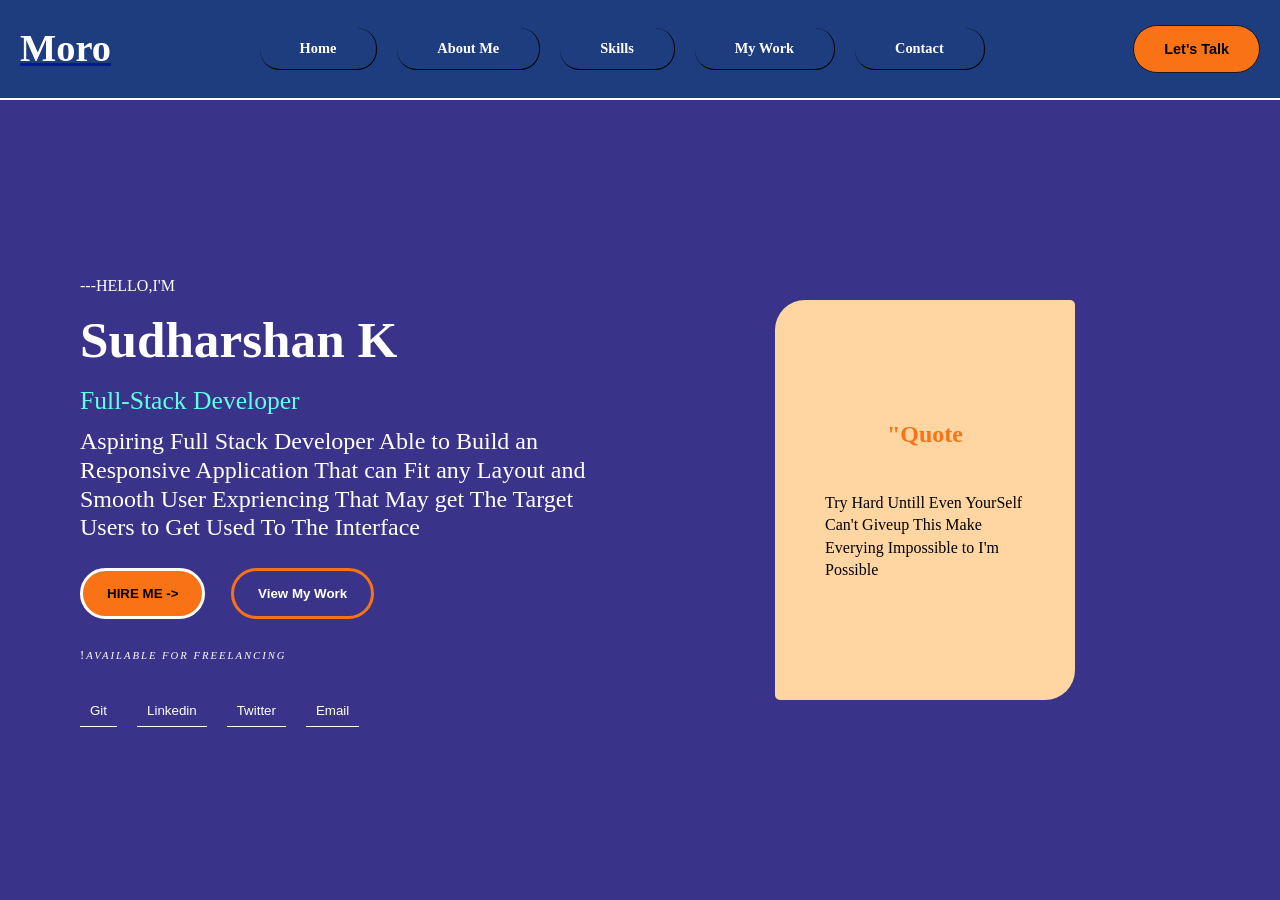
<file: index.html>
<!DOCTYPE html>
<html lang="en">
<head>
    <meta charset="UTF-8">
    <meta name="viewport" content="width=device-width, initial-scale=1.0">
    <title>Dev Portflio</title>
    <link rel="stylesheet" href="./style.css"/>
</head>
<body>
    <header>
        <nav>
            <!-- Logo/Title -->
            <h1><span class="nav-logo"></span>Moro</h1>
            <!-- Navigation Links -->
             <div class="nav-toggle">
                <button class="hamburger">
                <span></span>
                <span></span>
                <span></span>
            </button>

            </div>
            <div class="nav-container">
                <a class="nav-item"href="#">Home</a>
                <a class="nav-item"href="#About">About Me</a>
                <a class="nav-item"href="Skill">Skills</a>
                <a class="nav-item"href="Work">My Work</a>
                <a class="nav-item"href="Contact">Contact</a>
            </div>
            
            <!-- Contact Button -->
            <a href="#Contact"><button class="Contact">Let's Talk</button></a>
        </nav>
    </header>

    <!-- Main Body Section -->
    <main>
        <aside class="sidebar">
            <div class="sidenav">
                <a class="nav-item"href="#">Home</a>
                <a class="nav-item"href="#About">About Me</a>
                <a class="nav-item"href="Skill">Skills</a>
                <a class="nav-item"href="Work">My Work</a>
                <a class="nav-item"href="Contact">Contact</a>
            </div>
        </aside>
        <!-- Introduction -->
        <section class="intro">
            <p id="greet">---HELLO,I'M</p>
            <h1 id="name">Sudharshan K</h1>
            <p id="role">Full-Stack Developer</p>
            <p id="desc">Aspiring Full Stack Developer Able to Build an Responsive Application That can Fit any Layout and Smooth User Expriencing That May get The Target Users to Get Used To The Interface</p>
            <!-- Button Section -->
            <section class="intro-buttons">
                <a><button id="hire">HIRE ME -></button></a>
                <a><button id="projects">View My Work</button></a>
            </section>
            <span>!<small><em>AVAILABLE FOR FREELANCING</em></small></span>
            <!-- Social Medias -->
            <section class="medias">
                <a class="nav-media"><button>Git</button></a>
                <a class="nav-media"><button>Linkedin</button></a>
                <a class="nav-media"><button>Twitter</button></a>
                <a class="nav-media"><button>Email</button></a>
            </section>
        </section>
        <!-- Small Quote -->
        <aside>
            <div class="side-quote">
                <h1 class="quote-head">"Quote</h1>
                <p class="quote">Try Hard Untill Even YourSelf Can't Giveup This Make Everying Impossible to I'm Possible </p> 
            </div>
        </aside>
    </main>
</body>
</html>
</file>
<file: style.css>
:root{
    --primary:#1e3d7f;
    --secondary:#14B8A6;
    --accent:#F97316;
    --accent2:#7C3AED;
    --bg-color:#393489;
    --text-color:#ffffff;
    --highlight:#FACC15;
}

*{
    margin: 0;
    padding: 0;
    box-sizing: border-box;
}
body{
    color: var(--text-color);
    display: flex;
    flex-direction: column;
    background-color: var(--bg-color);
    min-height: 100vh;
    line-height:1.4;
}
header{
    z-index: 100;
    position: sticky;
    top: 0;
    height: 100px;
    padding: 10px 20px;
    background-color: var(--primary);
    border-bottom: 2px solid var(--text-color);
}
nav{
    display: flex;
    height: 100%;
    max-width: 1500px;
    justify-content: space-between;
    align-items: center;
    margin: 0 auto;
    /* NavBar Logo */
    h1{
        font-size: clamp(27px,3vw,40px);
        text-decoration: underline rgb(0, 25, 153);
    }
    /* Nav Container */
    .nav-container{
    display: flex;
    gap: 20px; 
    max-width: 100%;
    /* Nav Items */
    .nav-item{
        margin: 5px 0px;
        text-decoration: none;
        font-weight: 600;
        font-size: 0.899rem;
        color: var(--text-color);
        padding: 10px 40px;
        border-bottom: 1px solid black;
        border-radius: 20px;
        border-right: 1px solid black;
        }
    }
    .nav-item:hover{
            background-color: white;
            color:black;
            border-color: #000000;
            border-width: 3px;
        }
    /* Navbar talk Button */
    a>button{
        cursor: pointer;
        font-weight: 700;
        font-size: 0.899rem;
        background-color: var(--accent);
        border: 1px solid rgb(28, 25, 25);
        padding: 15px 30px;
        border-radius: 40px;
        display: inline-flex;
        justify-content: center;
        align-items: end;
        
    }
    a>button:hover{
            background-color: white;
            border-bottom: 3px solid black;
            border-right: 3px solid black;
        }
    .nav-toggle{
        display: none;
    }
    .hamburger {
        width: 50px;
        height: 50px;
        border: none;
        background: transparent;
        cursor: pointer;
        display: flex;
        flex-direction: column;
        justify-content: center;
        gap: 6px;
      }

      .hamburger span {
        width: 30px;
        height: 4px;
        background-color: rgb(255, 255, 255);
        border-radius: 5px;
      }
}

main{
    flex:1;
    position: relative;
    max-width:1400px;
    margin: 0 auto;
    padding: 0rem 2rem;
    display: grid;
    gap: 20px;
    grid-template-columns:1fr 1fr;
    grid-template-rows: 100%;
    align-items: center;
    min-height: 100%;
    aside.sidebar{
        display: none;
        position: absolute;
        right:0;
        top: 0;  
        div{
            padding: 1rem 0.5rem;
            display: flex;
            flex-direction: column;
            gap:20px;
            position: absolute;
            top: 0;
            right: 0px;
            min-width: 125px;
            justify-content: flex-start;
            align-items: center;
            height: 390px;
            background-color: #62fee4;
            a{
                text-decoration: none;
                font-size: 16px;
                color: black;
                border-bottom: black 1px solid;
                width: 100%;
                text-align: center;
            }
            a:hover{
                background-color: #1e3d7f;
                color: #ffffff;
                border-radius: 20px;
            }
        }
    }
}
.intro{
    display: flex;
    flex-direction: column;
    line-height: 1.6;
    #greet{
        font-size: 1rem;
    }
    #name{
        color: var(--text-color);
        font-weight: 600;
        font-size: clamp(2rem,4vw,3.6rem);
    }
    #role{
        color: #62fee4;
        font-size: clamp(1rem,2vw,1.6rem);
        margin-bottom: 5px;
    }
    #desc{
        line-height: 1.2;
        font-size: clamp(1rem,2vw,1.5rem);
        max-width: 550px;
        min-height: auto;
        margin-bottom: 10px;
        color: #ffffff;
    }
    .intro-buttons{
        display: flex;
        margin-bottom: 10px;
        min-height: auto;
        gap:1.6rem;
        width: 100%;
        padding: 1rem 0;
        justify-content: flex-start;
        #hire{
            font-weight: 700;
            color: black;
            padding: 15px 24px;
            border: 0.199rem solid #ffffff;
            border-radius: 40px;
            background-color: var(--accent);
            cursor: pointer;
        }
        #projects{
            cursor: pointer;
            font-weight: 700;
            color: var(--text-color);
            padding: 15px 24px;
            border: 0.199rem solid var(--accent);
            border-radius: 40px;
            background-color: var(--bg-color);
        }

    }
    span{
        margin-bottom:10px;
        font-size: 0.8rem;
        letter-spacing: 2px;
    }
    .medias{
        display: flex;
        gap: 20px;
        margin-top: 20px;
        max-height: 50px;
        justify-content: flex-start;
        align-items:center;
        .nav-media>button{
            color: var(--text-color);
            border: none;
            border-bottom: 1px solid white;
            padding: 5px 10px;
            background-color: transparent;
            line-height: 1.5;
        }
        .nav-media>button:hover{
            border: 1px solid var(--secondary);
            border-radius: 10px 20px;
            background-color: var(--secondary);
        }
    }
}

aside{
    display: flex;
    width: 100%;
    height: 100%;
    div.side-quote{
        background-color: rgb(255, 213, 162);
        display: flex;
        flex-direction: column;
        gap: 40px;
        border-radius:30px 5px;
        padding: 10px 1.5rem;
        margin: auto;
        width: 300px;
        height: 400px; 
        align-items: center;
        justify-content: center;
        .quote-head{
            color: #F97316;
        }
        .quote{
            color: black;
            max-width: 200px;
        }
    }
}


@media (max-width:655px){
    main{
        grid-template-columns: 1fr;
        grid-template-rows: auto;
        padding: 3rem 1rem;
        aside.sidebar{
            display: block;
        }
    }   
    header{
        nav {
            .nav-container {
                display: none;
                gap: 20px;
                max-width: 100%;
                
            }
            a{
                display: none;
            }
            .nav-toggle{
                display: block;
            }
        }
    }

}
</file>
